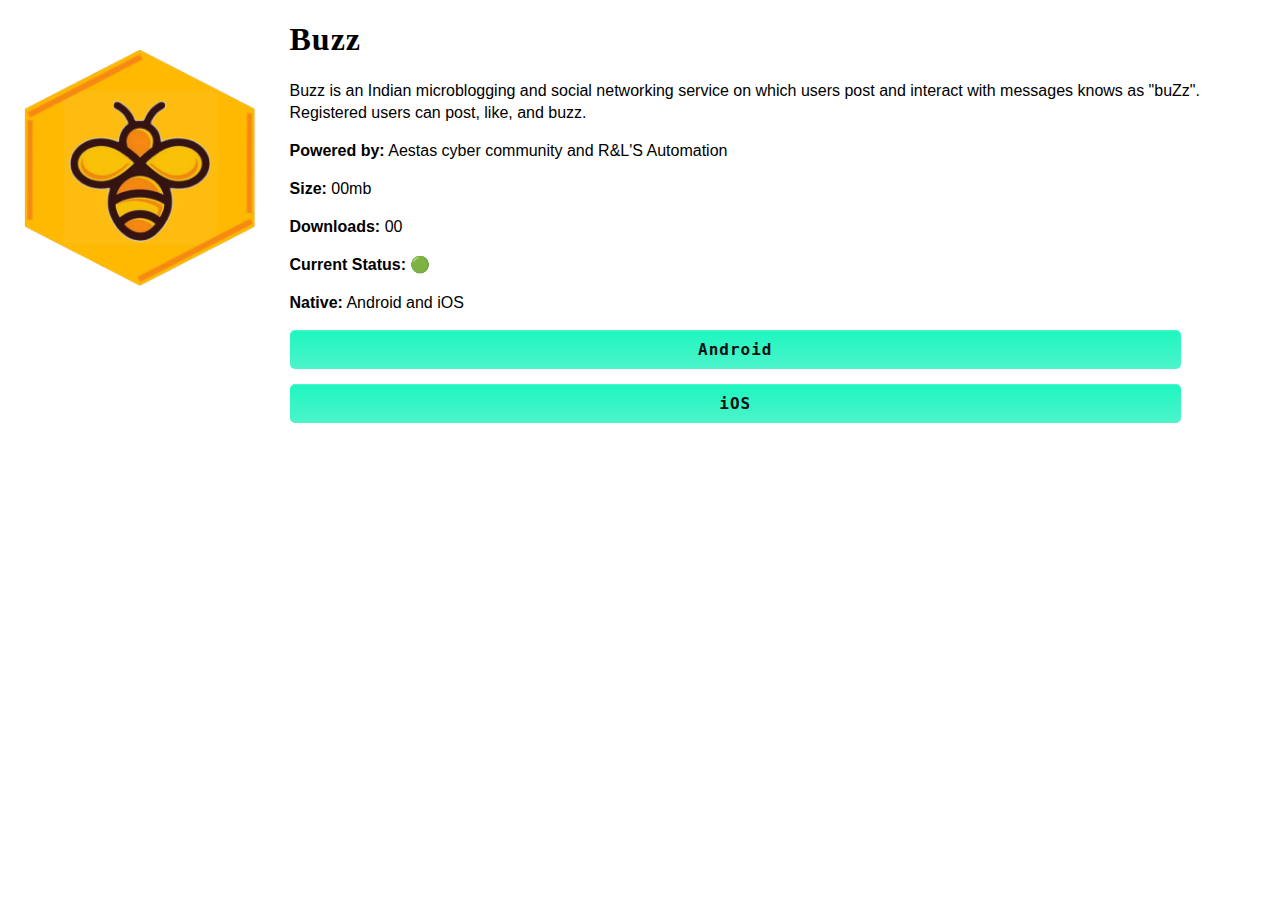
<file: buzz.html>
<!DOCTYPE html>
<html lang="en">
<head>
    <meta charset="UTF-8">
    <meta http-equiv="X-UA-Compatible" content="IE=edge">
    <meta name="viewport" content="width=device-width, initial-scale=1.0">
    <link rel="stylesheet" href="css/app.css">
    <meta name="google-site-verification" content="qxx28sDM--TM6pTUSqeOmlt7oB1OnHwq0z2_rFSX1-c" />
    <title>Buzz Download</title>
</head>
<body>
    <div class="container">
    <img src="assets/img/buzzlogo.png" class="app_logo">
    <div class="app_details">
    <h1> Buzz </h1>
    <p>  Buzz is an Indian microblogging and social networking service on which users post and interact with messages knows as "buZz". Registered users can post, like, and buzz.</p>
    <div class="app_details_list">
    <p><b>Powered by:</b> Aestas cyber community and R&L'S Automation</p>
    <p><b>Size:</b> 00mb</p>
    <p><b>Downloads:</b> 00</p>
    <p><b>Current Status:</b> 🟢</p>
    <p><b>Native:</b> Android and iOS</p>
    </div>
    <div class="download_buttons">
    <button type="button">Android</button>
    <button type="button">iOS</button>
    </div>
    </div>
    </div>
    <div class="contact_con">
    <p><b>Contact buzz:</b> <a href="https://thebuzz.website/contact">https://thebuzz.website/contact</a></p>
    <p><b>Rate buzz:</b> <a href="https://thebuzz.website/rate">https://thebuzz.website/rate</a></p>
    <h1> Thankyou </h1>
    <div class="signature">
    <img src="assets/img/sankalp signature.png">
    <img src="assets/img/vishal signature.png">
    </div>
    </div>
</body>
</html>
</file>
<file: css/app.css>
body {
    margin: 0;
    padding: 0;
    background-color: #fff;
}

.ads_con { 
    display: flex;
    flex-direction: column;
    align-items: center;
    position: relative; top:10px;
    width:100%;
}

.ads_con_img_button {
border:1px solid #d3d3d3;
}
.ad_img_con {
    display: flex;
}
.ads_img {
    width:200px;
    height:200px;
}

.ad_p_button {
    display: flex;
    flex-direction: column;
    align-items: center;
}

.ad_p_button p {
font-family: dosis;
}

.product_button {
  margin-bottom: 5px;
  background-color: initial;
  background-image: linear-gradient(-180deg, #00D775, #00BD68);
  border-radius: 5px;
  box-shadow: rgba(0, 0, 0, 0.1) 0 2px 4px;
  color: #FFFFFF;
  cursor: pointer;
  display: inline-block;
  font-family: Inter,-apple-system,system-ui,Roboto,"Helvetica Neue",Arial,sans-serif;
  height: 44px;
  line-height: 44px;
  outline: 0;
  overflow: hidden;
  padding: 0 20px;
  pointer-events: auto;
  position: relative;
  text-align: center;
  touch-action: manipulation;
  user-select: none;
  -webkit-user-select: none;
  vertical-align: top;
  white-space: nowrap;
  width: 200px;
  z-index: 9;
  border: 0;
}

.product_button:hover {
  background: #00bd68;
}

hr {
    outline: none;
    border-color: #26bf47;
    box-shadow: 0 0 10px #26bf47;
}
.container 
{
    display: flex;
    position: relative; top:0px;
}


.app_logo {
    height:15rem;
    width:15rem;
    margin-left: 20px;
    position: relative; top:20%;
    transform: translate(0%, 20%);
}

.app_details {
   margin-left: 30px;
}

.app_details h1 {
    font-family: dosis;
    letter-spacing: 1px;

}

.app_details p {
font-family: Arial, Helvetica, sans-serif;
line-height: 22px;
}
.download_buttons {
    display: flex;
    flex-direction: column;
    width: 90%;;
}
.download_buttons button {
width: 100%;
padding: 10px;
margin-bottom: 15px;
outline: none;
background-color: initial;
background-image: linear-gradient(#1df6c0 0, #4df4ca 100%);
border-radius: 5px;
border-style: none;
box-shadow: rgba(245, 244, 247, .25) 0 1px 1px inset;
color: #111;
cursor: pointer;
display: inline-block;
font-family:monospace;
letter-spacing: 1px;
font-size: 16px;
font-weight: 800;
outline: 0;
text-align: center;
transition: all .3s cubic-bezier(.05, .03, .35, 1);
user-select: none;
-webkit-user-select: none;
touch-action: manipulation;
vertical-align: bottom;
}
.download_buttons button:hover {
    opacity: .7;
  }


  .download_buttons input {
    width: 100%;
    padding: 10px;
    margin-bottom: 15px;
    outline: none;
    background-color: initial;
    background-image: linear-gradient(#1df6c0 0, #4df4ca 100%);
    border-radius: 5px;
    border-style: none;
    box-shadow: rgba(245, 244, 247, .25) 0 1px 1px inset;
    color: #111;
    cursor: pointer;
    display: inline-block;
    font-family:monospace;
    letter-spacing: 1px;
    font-size: 16px;
    font-weight: 800;
    outline: 0;
    text-align: center;
    transition: all .3s cubic-bezier(.05, .03, .35, 1);
    user-select: none;
    -webkit-user-select: none;
    touch-action: manipulation;
    vertical-align: bottom;
    }
    .download_buttons input:hover {
        opacity: .7;
      }
.contact_con {
    position: relative; top:70px;
    font-family: Arial, Helvetica, sans-serif;
    line-height: 22px;
}

.contact_con {
display: none;
}
.contact_con p {
    line-height: 15px;    
}
.contact_con a {
    text-decoration: none;    
}
.contact_con h1 {
    font-family: dosis;  
    letter-spacing: 2px;
    margin-top: 30px;
    margin-bottom: 30px; 
}
.contact_con .signature {
    display: flex;
}
.signature img {
    height: 100px;
    width: 178px;
}

/* responsive */
@media screen and (max-width: 800px) { 
    .container {
        display: flex;
        flex-direction: column;
        align-items: center;
    }

    .app_logo  {
        position: relative; top:0;
        transform: translate(0%, 0%);
    }
    .app_details {
        width: 100%;
        margin-left: 0;
        text-align: center;
    }
    .app_details_list {
        width:82%;
        text-align: left;
        position: relative; left:50%;
        transform: translate(-50%);
    }
    .download_buttons {
        position: relative; left:50%;
        transform: translate(-50%)
    }
    .contact_con {
        display: block;
        width:100%;
        text-align: center;
        position: relative; left:50%;
        transform: translate(-50%);
    }
}
</file>
